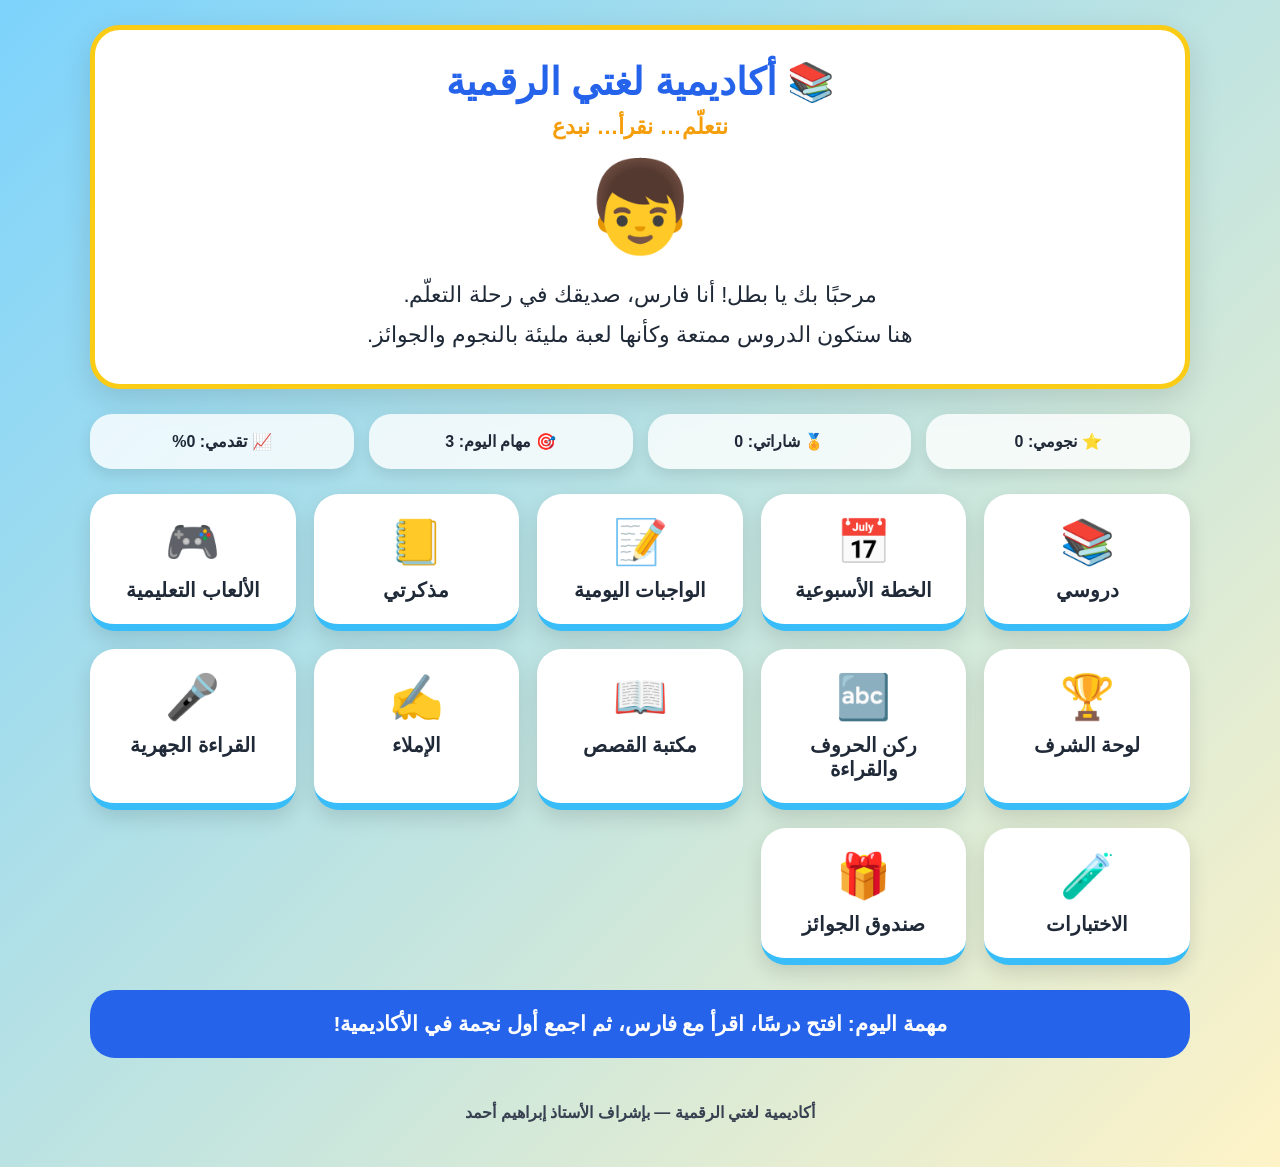
<file: index.html>
<!DOCTYPE html>
<html lang="ar" dir="rtl">
<head>
  <meta charset="UTF-8" />
  <meta name="viewport" content="width=device-width, initial-scale=1.0" />
  <title>أكاديمية لغتي الرقمية</title>

  <style>
    body {
      margin: 0;
      font-family: "Tahoma", Arial, sans-serif;
      background: linear-gradient(135deg, #7dd3fc, #fef3c7);
      color: #1f2937;
    }

    .container {
      max-width: 1100px;
      margin: auto;
      padding: 25px;
    }

    .hero {
      background: white;
      border-radius: 30px;
      padding: 30px;
      text-align: center;
      box-shadow: 0 10px 30px rgba(0,0,0,0.12);
      margin-bottom: 25px;
      border: 5px solid #facc15;
    }

    .logo {
      font-size: 38px;
      font-weight: bold;
      color: #2563eb;
      margin-bottom: 10px;
    }

    .slogan {
      font-size: 22px;
      color: #f59e0b;
      font-weight: bold;
    }

    .faris {
      font-size: 90px;
      margin: 15px 0;
    }

    .welcome {
      font-size: 22px;
      line-height: 1.8;
    }

    .stats {
      display: grid;
      grid-template-columns: repeat(auto-fit, minmax(170px, 1fr));
      gap: 15px;
      margin: 25px 0;
    }

    .stat {
      background: #ffffffcc;
      padding: 18px;
      border-radius: 22px;
      text-align: center;
      font-weight: bold;
      box-shadow: 0 6px 15px rgba(0,0,0,0.1);
    }

    .grid {
      display: grid;
      grid-template-columns: repeat(auto-fit, minmax(190px, 1fr));
      gap: 18px;
    }

    .card {
      background: white;
      border-radius: 25px;
      padding: 22px;
      text-align: center;
      font-size: 20px;
      font-weight: bold;
      box-shadow: 0 8px 20px rgba(0,0,0,0.12);
      cursor: pointer;
      transition: 0.25s;
      border-bottom: 7px solid #38bdf8;
    }

    .card:hover {
      transform: translateY(-7px) scale(1.03);
      background: #fefce8;
    }

    .icon {
      font-size: 44px;
      display: block;
      margin-bottom: 10px;
    }

    .mission {
      margin-top: 25px;
      background: #2563eb;
      color: white;
      border-radius: 25px;
      padding: 22px;
      text-align: center;
      font-size: 21px;
      font-weight: bold;
    }

    footer {
      text-align: center;
      margin-top: 25px;
      padding: 20px;
      font-weight: bold;
      color: #374151;
    }
  </style>
</head>

<body>
  <div class="container">

    <section class="hero">
      <div class="logo">📚 أكاديمية لغتي الرقمية</div>
      <div class="slogan">نتعلّم… نقرأ… نبدع</div>

      <div class="faris">👦</div>

      <div class="welcome">
        مرحبًا بك يا بطل! أنا فارس، صديقك في رحلة التعلّم.<br>
        هنا ستكون الدروس ممتعة وكأنها لعبة مليئة بالنجوم والجوائز.
      </div>
    </section>

    <section class="stats">
      <div class="stat">⭐ نجومي: 0</div>
      <div class="stat">🏅 شاراتي: 0</div>
      <div class="stat">🎯 مهام اليوم: 3</div>
      <div class="stat">📈 تقدمي: 0%</div>
    </section>

    <section class="grid">
      <div class="card"><span class="icon">📚</span>دروسي</div>
      <div class="card"><span class="icon">📅</span>الخطة الأسبوعية</div>
      <div class="card"><span class="icon">📝</span>الواجبات اليومية</div>
      <div class="card"><span class="icon">📒</span>مذكرتي</div>
      <div class="card"><span class="icon">🎮</span>الألعاب التعليمية</div>
      <div class="card"><span class="icon">🏆</span>لوحة الشرف</div>
      <div class="card"><span class="icon">🔤</span>ركن الحروف والقراءة</div>
      <div class="card"><span class="icon">📖</span>مكتبة القصص</div>
      <div class="card"><span class="icon">✍️</span>الإملاء</div>
      <div class="card"><span class="icon">🎤</span>القراءة الجهرية</div>
      <div class="card"><span class="icon">🧪</span>الاختبارات</div>
      <div class="card"><span class="icon">🎁</span>صندوق الجوائز</div>
    </section>

    <section class="mission">
      مهمة اليوم: افتح درسًا، اقرأ مع فارس، ثم اجمع أول نجمة في الأكاديمية!
    </section>

    <footer>
      أكاديمية لغتي الرقمية — بإشراف الأستاذ إبراهيم أحمد
    </footer>

  </div>
</body>
</html>
</file>
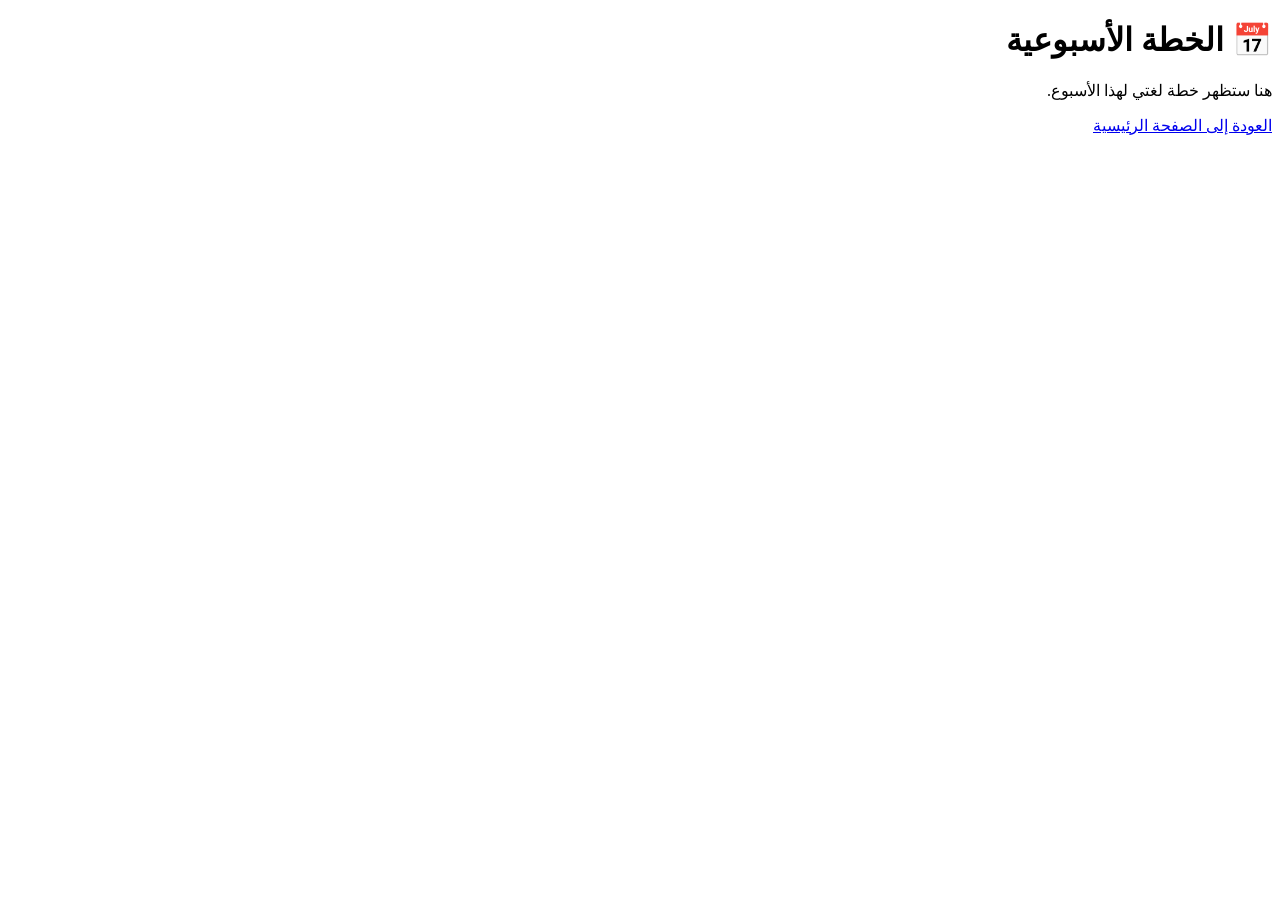
<file: css/pages/weekly-plan.html>
<!DOCTYPE html>
<html lang="ar" dir="rtl">
<head>
  <meta charset="UTF-8">
  <title>الخطة الأسبوعية</title>
</head>
<body>
  <h1>📅 الخطة الأسبوعية</h1>
  <p>هنا ستظهر خطة لغتي لهذا الأسبوع.</p>

  <a href="../index.html">العودة إلى الصفحة الرئيسية</a>
</body>
</html>
</file>
